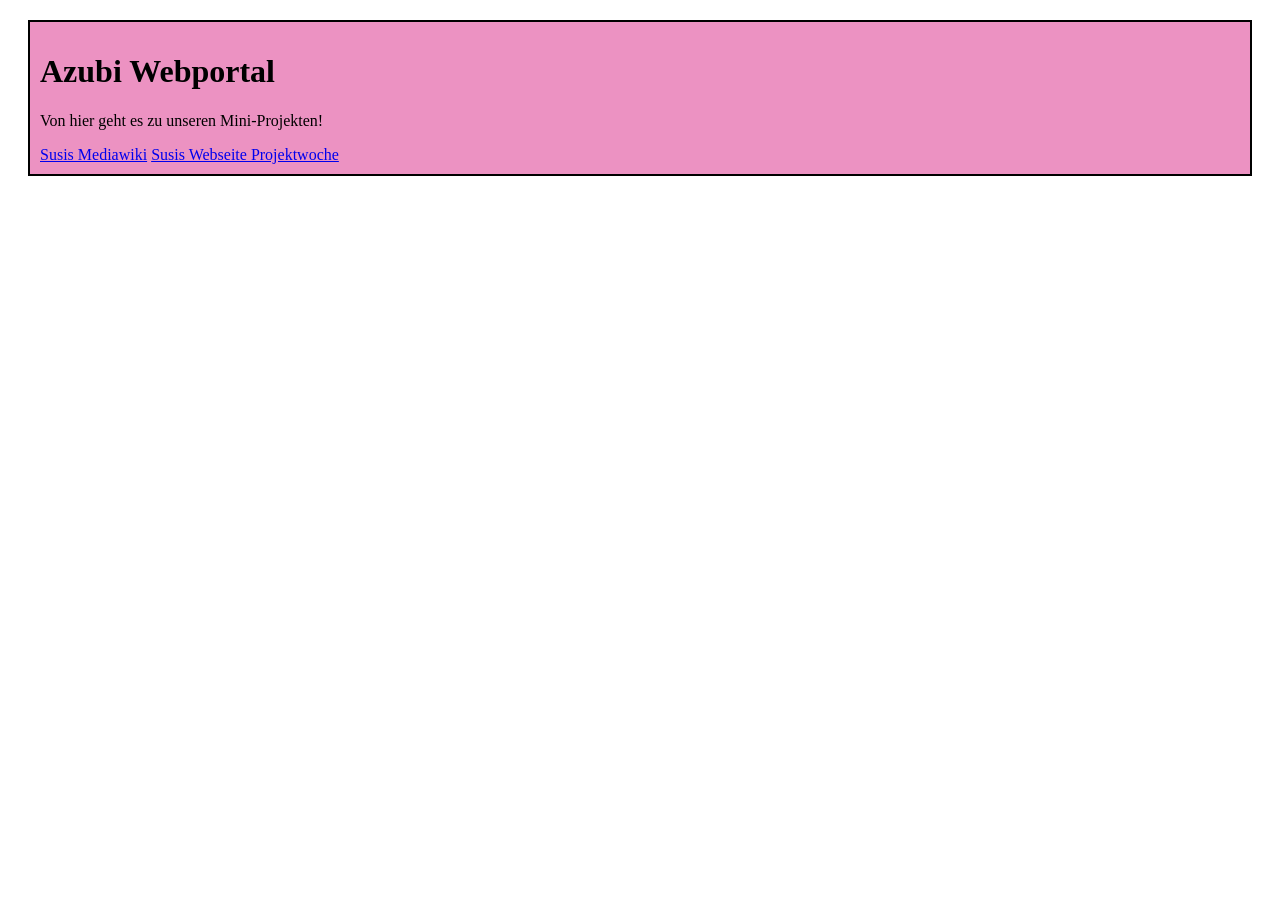
<file: index.html>
<!DOCTYPE html>
<html lang="en">
<head>
    <meta charset="UTF-8"> <!--  Umlautdarstellung richtig bei alten browsern-->
    <meta name="viewport" content="width=device-width, initial-scale=1.0"> <!--  Bildschirmeinstellung-->
    <title>landingpage</title>
    <style>
        .pink{
            background-color:rgb(236, 146, 194);
            margin: 20px;
            padding: 10px;
            border :2px solid black;
        }
    </style>
</head>
<body>
    <div class="pink">
    <h1>Azubi Webportal</h1>
    <p>Von hier geht es zu unseren Mini-Projekten!</p>
    <a href="./mediawiki">Susis Mediawiki</a>
    <a href="./BettinaAbele-main">Susis Webseite Projektwoche</a>
    </div>
</body>
</html>
</file>
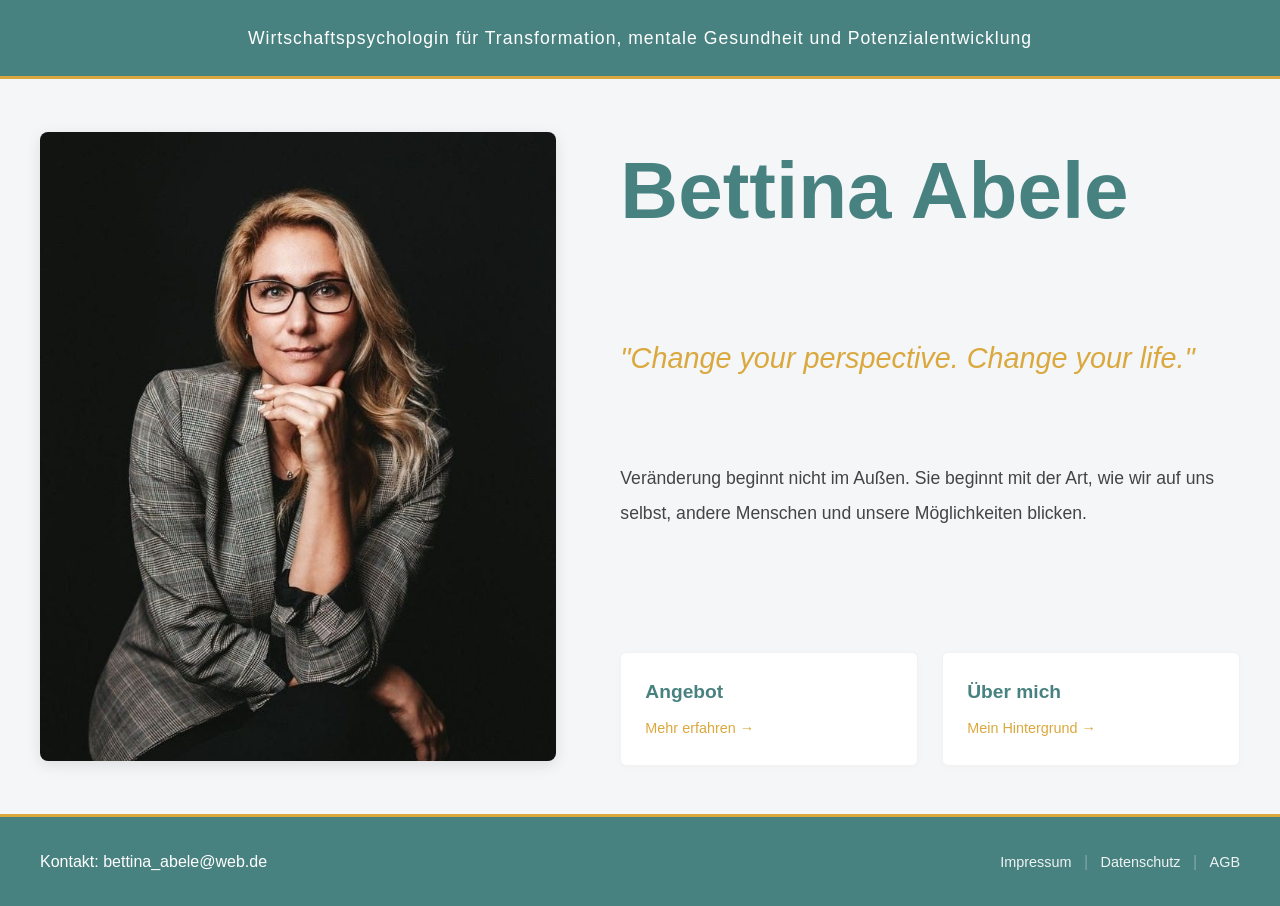
<file: BettinaAbele-main/index.html>
<!DOCTYPE html>
<html lang="de">
<head>
    <meta charset="UTF-8">
    <meta name="viewport" content="width=device-width, initial-scale=1.0">
    <title>Bettina Abele | Wirtschaftspsychologin</title>
    <link rel="stylesheet" href="style.css">
</head>
<body>

    <!-- Header (auf allen 3 Seiten identisch) -->
    <header class="main-header">
        <div class="header-container">
            <span class="header-desc">Wirtschaftspsychologin für Transformation, mentale Gesundheit und Potenzialentwicklung</span>
        </div>
    </header>

    <!-- Hauptbereich mit Flexbox (Bild links, Text rechts) -->
    <main class="hero-section">
        <div class="hero-container">
            
            <!-- Linke Spalte: Foto -->
            <div class="hero-image-box">
                <img src="img/Foto.jpeg" alt="Porträt Bettina Abele" class="hero-profile-img">
            </div>

            <!-- Rechte Spalte: Inhalt -->
            <div class="hero-content">
                <h1 class="hero-name">Bettina Abele</h1>
                <p class="hero-tagline">"Change your perspective. Change your life."</p>
                <p class="hero-text">
                    Veränderung beginnt nicht im Außen. Sie beginnt mit der Art, wie wir auf uns selbst, andere Menschen und unsere Möglichkeiten blicken.
                </p>

                <!-- Navigation zu den 2 Unterseiten -->
                <nav class="teaser-nav">
                    <a href="angebot.html" class="teaser-card">
                        <h3>Angebot</h3>
                        <span>Mehr erfahren &rarr;</span>
                    </a>
                    <a href="ueber-mich.html" class="teaser-card">
                        <h3>Über mich</h3>
                        <span>Mein Hintergrund &rarr;</span>
                    </a>
                </nav>
            </div>

        </div>
    </main>

    <!-- Footer (auf allen 3 Seiten identisch) -->
    <footer class="main-footer">
        <div class="footer-container">
            <p class="footer-contact">Kontakt: bettina_abele@web.de</p>
            <div class="footer-links">
                <a href="impressum.html">Impressum</a>
                <span class="separator">|</span>
                <a href="datenschutz.html">Datenschutz</a>
                <span class="separator">|</span>
                <a href="agb.html">AGB</a>
            </div>
        </div>
    </footer>

</body>
</html>
</file>
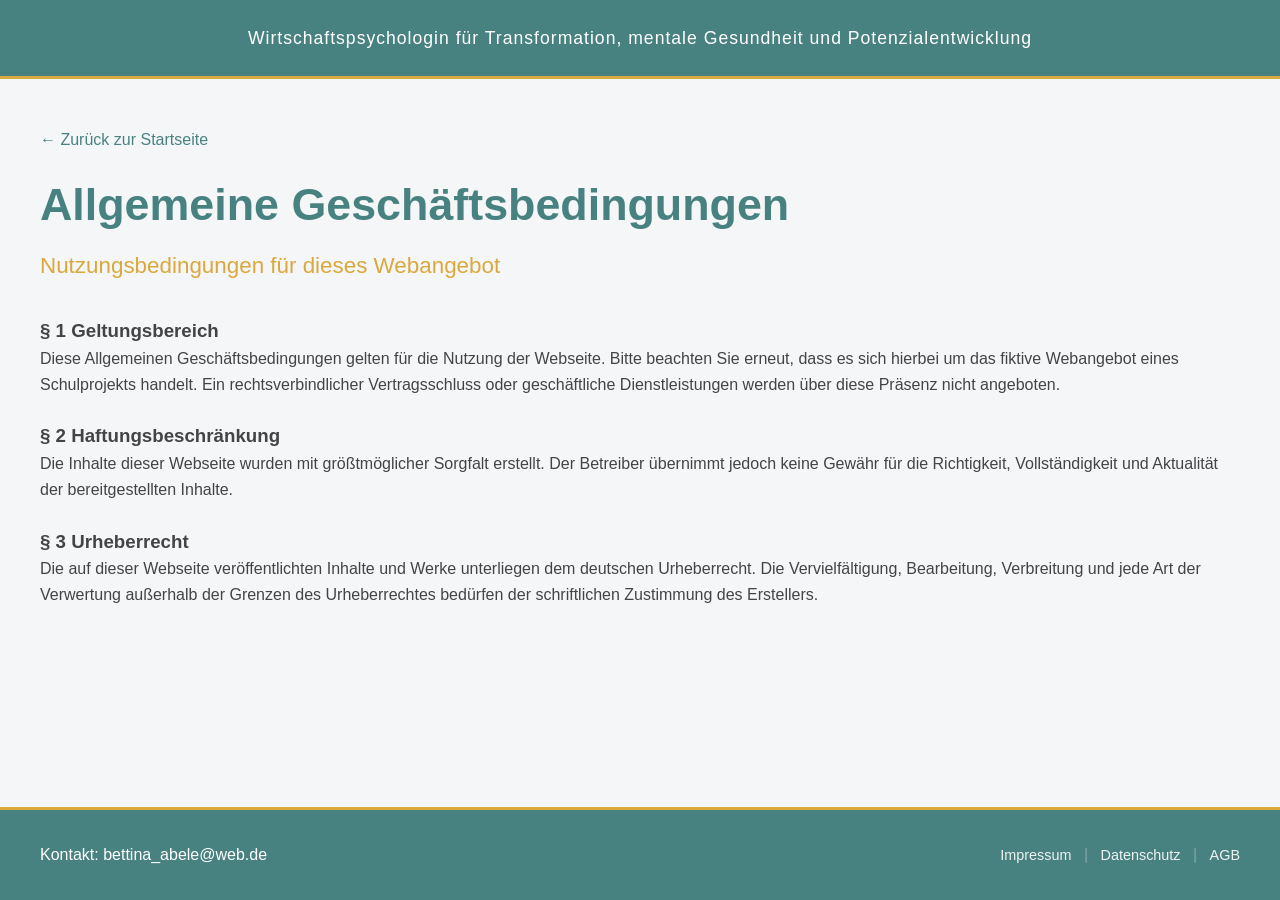
<file: BettinaAbele-main/agb.html>
<!DOCTYPE html>
<html lang="de">
<head>
    <meta charset="UTF-8">
    <meta name="viewport" content="width=device-width, initial-scale=1.0">
    <title>AGB | Bettina Abele</title>
    <link rel="stylesheet" href="style.css">
</head>
<body>

    <header class="main-header">
        <div class="header-container">
            <span class="header-desc">Wirtschaftspsychologin für Transformation, mentale Gesundheit und Potenzialentwicklung</span>
        </div>
    </header>

    <main class="sub-section">
        <div class="sub-container">
            <a href="index.html" class="back-btn">&larr; Zurück zur Startseite</a>
            
            <h1>Allgemeine Geschäftsbedingungen</h1>
            <p class="sub-intro">Nutzungsbedingungen für dieses Webangebot</p>
            
            <div class="content-text">
                <h3>§ 1 Geltungsbereich</h3>
                <p style="margin-bottom: 1.5rem;">Diese Allgemeinen Geschäftsbedingungen gelten für die Nutzung der Webseite. Bitte beachten Sie erneut, dass es sich hierbei um das fiktive Webangebot eines Schulprojekts handelt. Ein rechtsverbindlicher Vertragsschluss oder geschäftliche Dienstleistungen werden über diese Präsenz nicht angeboten.</p>

                <h3>§ 2 Haftungsbeschränkung</h3>
                <p style="margin-bottom: 1.5rem;">Die Inhalte dieser Webseite wurden mit größtmöglicher Sorgfalt erstellt. Der Betreiber übernimmt jedoch keine Gewähr für die Richtigkeit, Vollständigkeit und Aktualität der bereitgestellten Inhalte.</p>

                <h3>§ 3 Urheberrecht</h3>
                <p>Die auf dieser Webseite veröffentlichten Inhalte und Werke unterliegen dem deutschen Urheberrecht. Die Vervielfältigung, Bearbeitung, Verbreitung und jede Art der Verwertung außerhalb der Grenzen des Urheberrechtes bedürfen der schriftlichen Zustimmung des Erstellers.</p>
            </div>
        </div>
    </main>

    <footer class="main-footer">
        <div class="footer-container">
            <p class="footer-contact">Kontakt: bettina_abele@web.de</p>
            <div class="footer-links">
                <a href="impressum.html">Impressum</a>
                <span class="separator">|</span>
                <a href="datenschutz.html">Datenschutz</a>
                <span class="separator">|</span>
                <a href="agb.html">AGB</a>
            </div>
        </div>
    </footer>

</body>
</html>
</file>
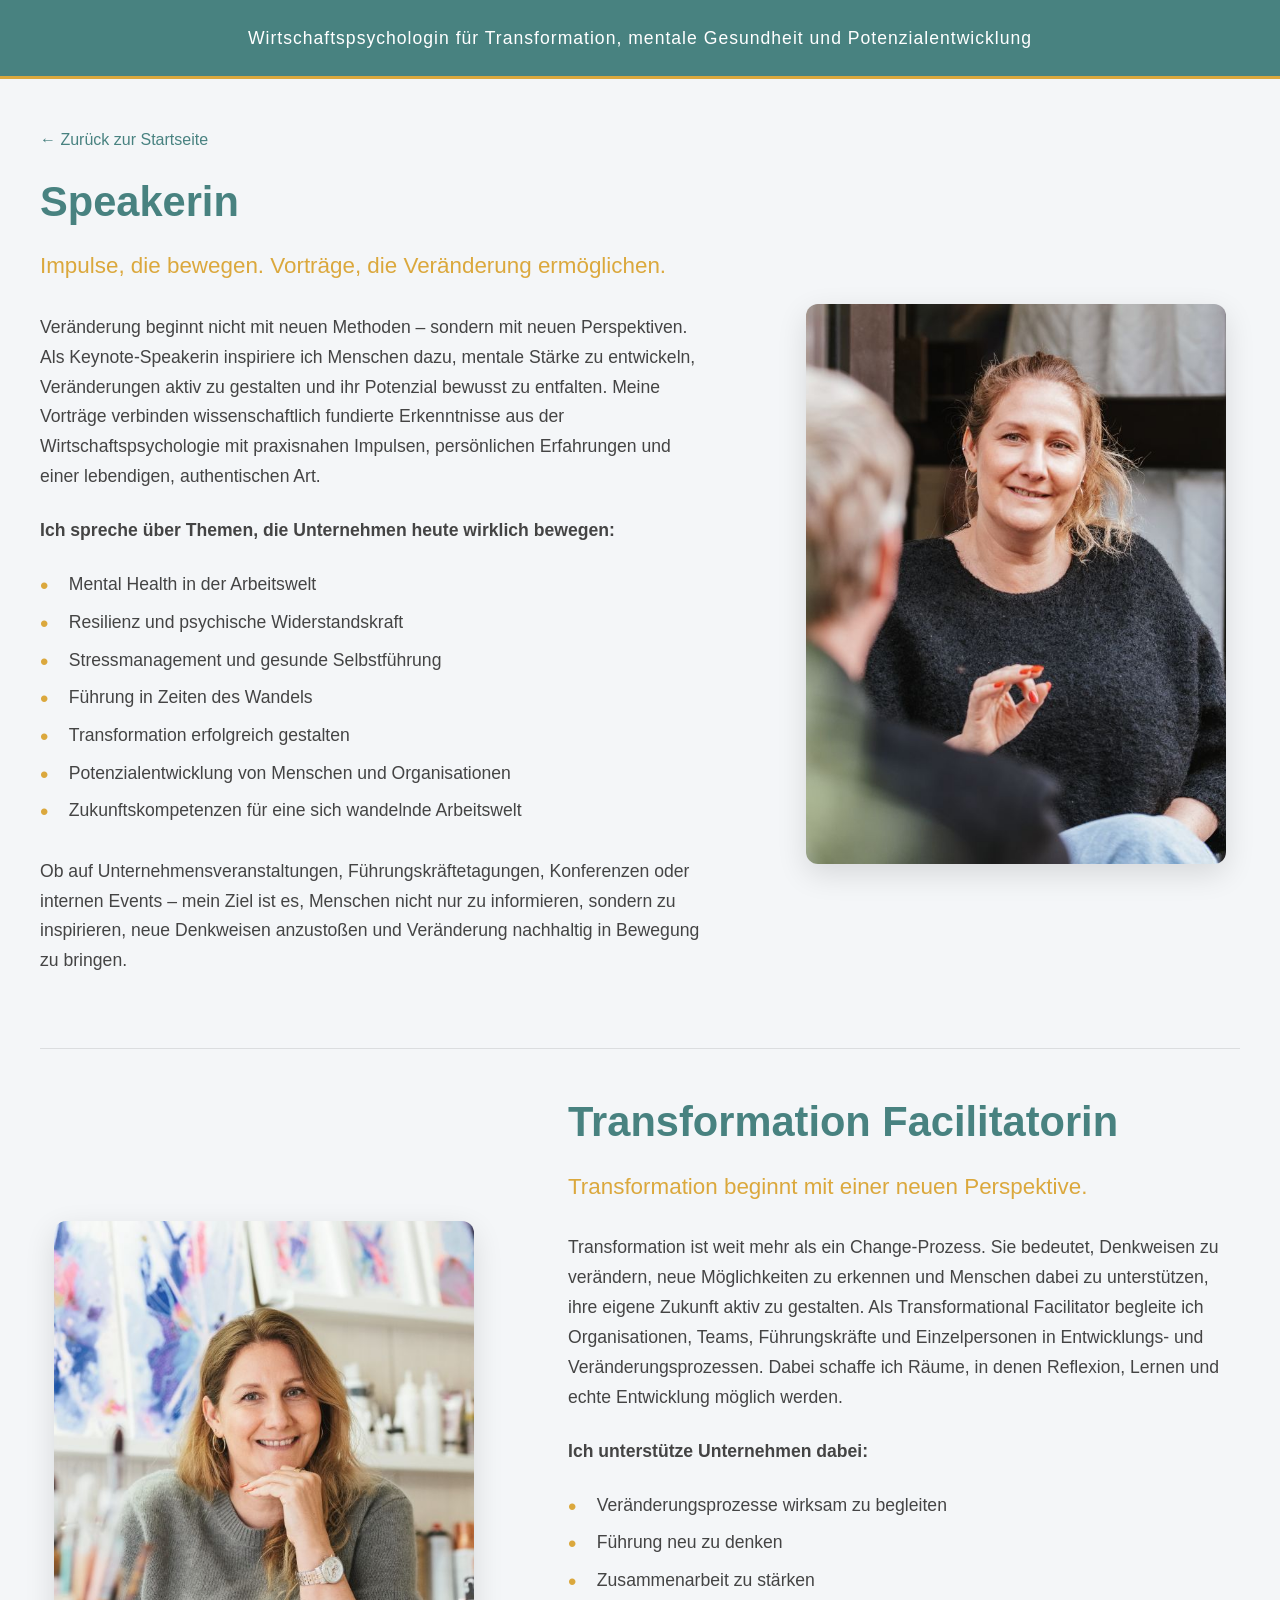
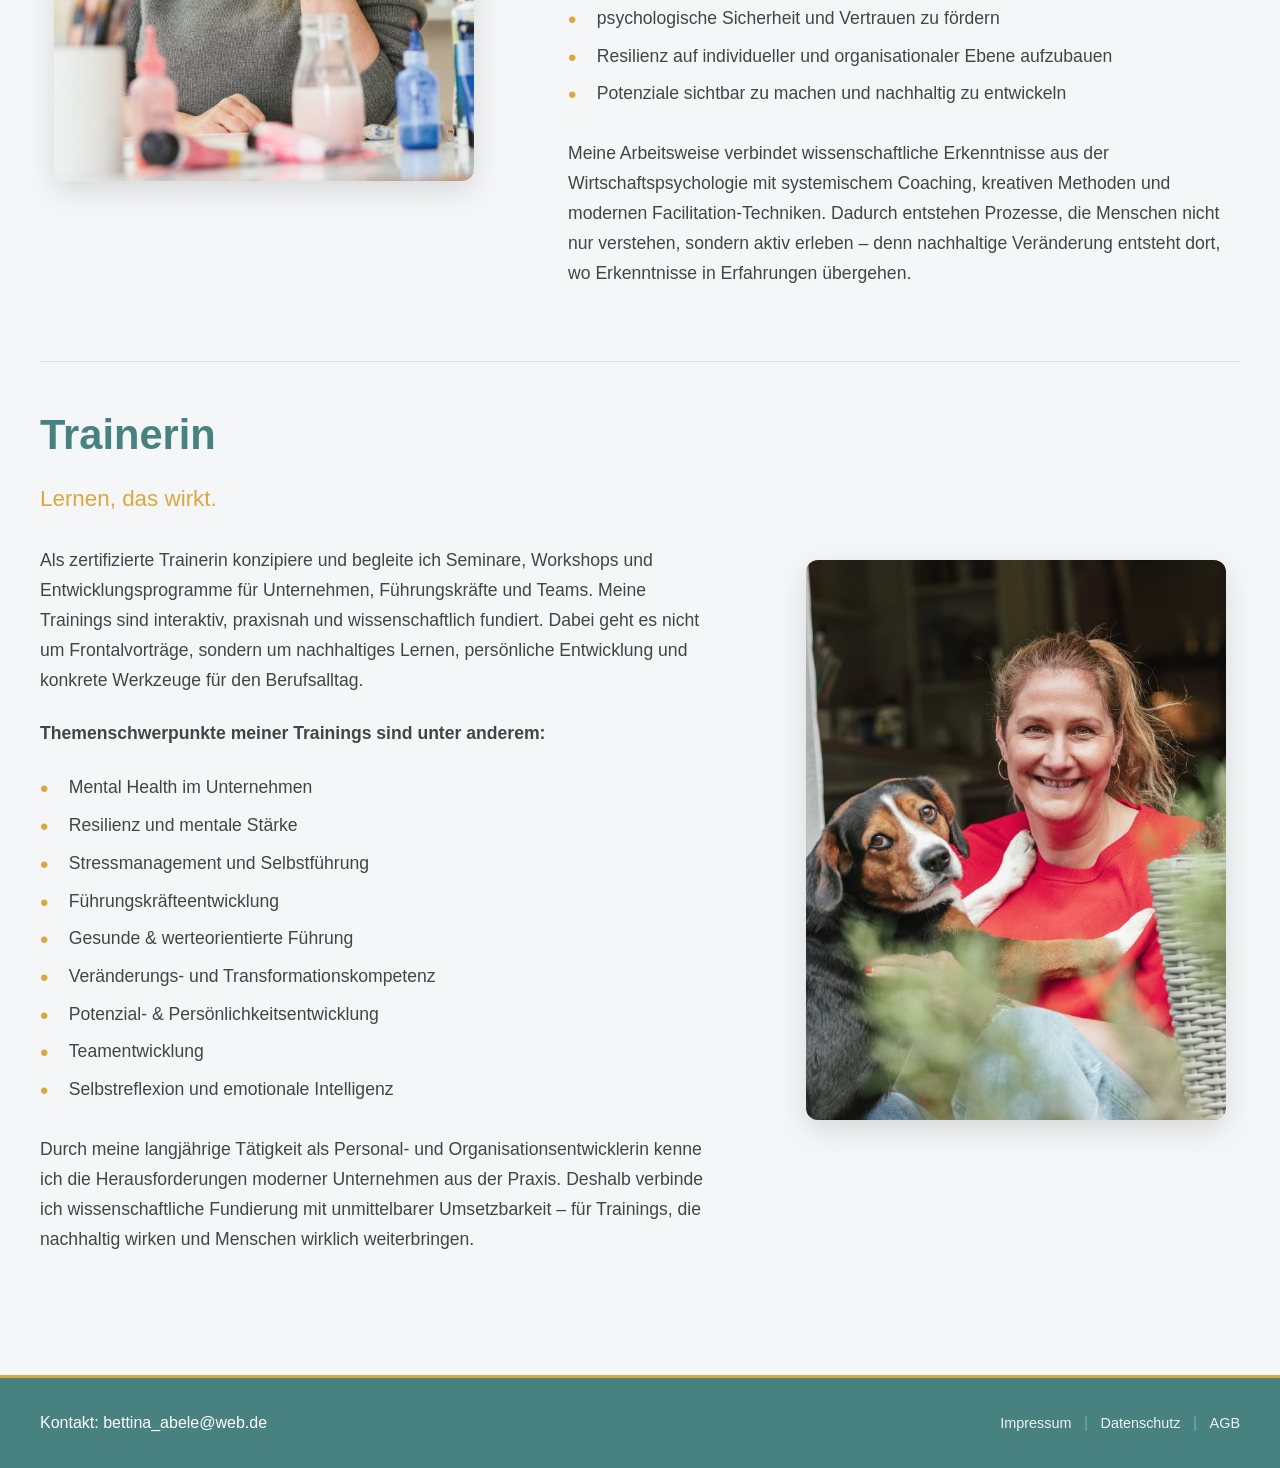
<file: BettinaAbele-main/angebot.html>
<!DOCTYPE html>
<html lang="de">
<head>
    <meta charset="UTF-8">
    <meta name="viewport" content="width=device-width, initial-scale=1.0">
    <title>Angebot | Bettina Abele</title>
    <link rel="stylesheet" href="style.css">
</head>
<body>

    <header class="main-header">
        <div class="header-container">
            <span class="header-desc">Wirtschaftspsychologin für Transformation, mentale Gesundheit und Potenzialentwicklung</span>
        </div>
    </header>

    <main class="sub-section">
        <div class="sub-container">
            <a href="index.html" class="back-btn">&larr; Zurück zur Startseite</a>           
                        
            <!-- Die drei Angebots-Zeilen -->
            <div class="offers-grid">

                <!-- 1. Zeile: Speakerin (Bild RECHTS) -->
                <div class="offer-row row-normal">
                    <div class="offer-text">
                        <h2>Speakerin</h2>
                        <h3>Impulse, die bewegen. Vorträge, die Veränderung ermöglichen.</h3>
                        <p>
                            Veränderung beginnt nicht mit neuen Methoden – sondern mit neuen Perspektiven.
                            Als Keynote-Speakerin inspiriere ich Menschen dazu, mentale Stärke zu entwickeln, Veränderungen aktiv zu gestalten und ihr Potenzial bewusst zu entfalten. Meine Vorträge verbinden wissenschaftlich fundierte Erkenntnisse aus der Wirtschaftspsychologie mit praxisnahen Impulsen, persönlichen Erfahrungen und einer lebendigen, authentischen Art.
                        </p>
                        <p><strong>Ich spreche über Themen, die Unternehmen heute wirklich bewegen:</strong></p>
                        <ul class="offer-list">
                            <li>Mental Health in der Arbeitswelt</li>
                            <li>Resilienz und psychische Widerstandskraft</li>
                            <li>Stressmanagement und gesunde Selbstführung</li>
                            <li>Führung in Zeiten des Wandels</li>
                            <li>Transformation erfolgreich gestalten</li>
                            <li>Potenzialentwicklung von Menschen und Organisationen</li>
                            <li>Zukunftskompetenzen für eine sich wandelnde Arbeitswelt</li>
                        </ul>
                        <p>
                            Ob auf Unternehmensveranstaltungen, Führungskräftetagungen, Konferenzen oder internen Events – mein Ziel ist es, Menschen nicht nur zu informieren, sondern zu inspirieren, neue Denkweisen anzustoßen und Veränderung nachhaltig in Bewegung zu bringen.
                        </p>
                    </div>
                    <div class="offer-image">
                        <img src="img/D_Foto.jpg" alt="Speakerin Bettina Abele">
                    </div>
                </div>

                <!-- 2. Zeile: Transformation Facilitatorin (Bild LINKS - Row Reverse) -->
                <div class="offer-row row-reverse">
                    <div class="offer-text">
                        <h2>Transformation Facilitatorin</h2>
                        <h3>Transformation beginnt mit einer neuen Perspektive.</h3>
                        <p>
                            Transformation ist weit mehr als ein Change-Prozess. Sie bedeutet, Denkweisen zu verändern, neue Möglichkeiten zu erkennen und Menschen dabei zu unterstützen, ihre eigene Zukunft aktiv zu gestalten.
                            Als Transformational Facilitator begleite ich Organisationen, Teams, Führungskräfte und Einzelpersonen in Entwicklungs- und Veränderungsprozessen. Dabei schaffe ich Räume, in denen Reflexion, Lernen und echte Entwicklung möglich werden.
                        </p>
                        <p><strong>Ich unterstütze Unternehmen dabei:</strong></p>
                        <ul class="offer-list">
                            <li>Veränderungsprozesse wirksam zu begleiten</li>
                            <li>Führung neu zu denken</li>
                            <li>Zusammenarbeit zu stärken</li>
                            <li>psychologische Sicherheit und Vertrauen zu fördern</li>
                            <li>Resilienz auf individueller und organisationaler Ebene aufzubauen</li>
                            <li>Potenziale sichtbar zu machen und nachhaltig zu entwickeln</li>
                        </ul>
                        <p>
                            Meine Arbeitsweise verbindet wissenschaftliche Erkenntnisse aus der Wirtschaftspsychologie mit systemischem Coaching, kreativen Methoden und modernen Facilitation-Techniken. Dadurch entstehen Prozesse, die Menschen nicht nur verstehen, sondern aktiv erleben – denn nachhaltige Veränderung entsteht dort, wo Erkenntnisse in Erfahrungen übergehen.
                        </p>
                    </div>
                    <div class="offer-image">
                        <img src="img/T_Foto.jpg" alt="Transformation Facilitatorin Bettina Abele">
                    </div>
                </div>

                <!-- 3. Zeile: Trainerin (Bild RECHTS) -->
                <div class="offer-row row-normal">
                    <div class="offer-text">
                        <h2>Trainerin</h2>
                        <h3>Lernen, das wirkt.</h3>
                        <p>
                            Als zertifizierte Trainerin konzipiere und begleite ich Seminare, Workshops und Entwicklungsprogramme für Unternehmen, Führungskräfte und Teams.
                            Meine Trainings sind interaktiv, praxisnah und wissenschaftlich fundiert. Dabei geht es nicht um Frontalvorträge, sondern um nachhaltiges Lernen, persönliche Entwicklung und konkrete Werkzeuge für den Berufsalltag.
                        </p>
                        <p><strong>Themenschwerpunkte meiner Trainings sind unter anderem:</strong></p>
                        <ul class="offer-list">
                            <li>Mental Health im Unternehmen</li>
                            <li>Resilienz und mentale Stärke</li>
                            <li>Stressmanagement und Selbstführung</li>
                            <li>Führungskräfteentwicklung</li>
                            <li>Gesunde & werteorientierte Führung</li>
                            <li>Veränderungs- und Transformationskompetenz</li>
                            <li>Potenzial- & Persönlichkeitsentwicklung</li>
                            <li>Teamentwicklung</li>
                            <li>Selbstreflexion und emotionale Intelligenz</li>
                        </ul>
                        <p>
                            Durch meine langjährige Tätigkeit als Personal- und Organisationsentwicklerin kenne ich die Herausforderungen moderner Unternehmen aus der Praxis. Deshalb verbinde ich wissenschaftliche Fundierung mit unmittelbarer Umsetzbarkeit – für Trainings, die nachhaltig wirken und Menschen wirklich weiterbringen.
                        </p>
                    </div>
                    <div class="offer-image">
                        <img src="img/H_Foto.jpg" alt="Trainerin Bettina Abele">
                    </div>
                </div>

            </div>
        </div>
    </main>

    <footer class="main-footer">
        <div class="footer-container">
            <p class="footer-contact">Kontakt: bettina_abele@web.de</p>
            <div class="footer-links">
                <a href="impressum.html">Impressum</a>
                <span class="separator">|</span>
                <a href="datenschutz.html">Datenschutz</a>
                <span class="separator">|</span>
                <a href="agb.html">AGB</a>
            </div>
        </div>
    </footer>

</body>
</html>
</file>
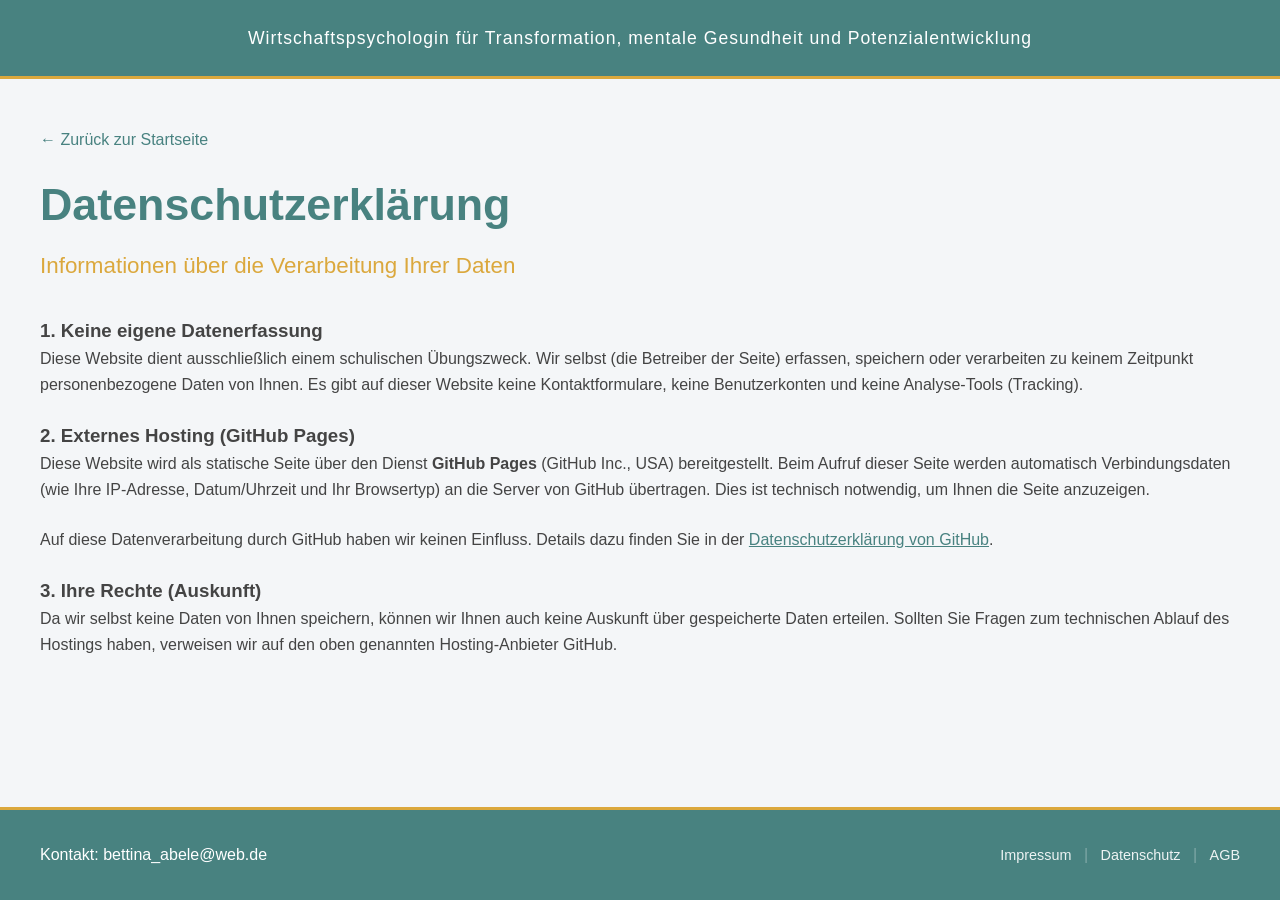
<file: BettinaAbele-main/datenschutz.html>
<!DOCTYPE html>
<html lang="de">
<head>
    <meta charset="UTF-8">
    <meta name="viewport" content="width=device-width, initial-scale=1.0">
    <title>Datenschutzerklärung | Bettina Abele</title>
    <link rel="stylesheet" href="style.css">
</head>
<body>

    <header class="main-header">
        <div class="header-container">
            <span class="header-desc">Wirtschaftspsychologin für Transformation, mentale Gesundheit und Potenzialentwicklung</span>
        </div>
    </header>

    <main class="sub-section">
        <div class="sub-container">
            <a href="index.html" class="back-btn">&larr; Zurück zur Startseite</a>
            
            <h1>Datenschutzerklärung</h1>
            <p class="sub-intro">Informationen über die Verarbeitung Ihrer Daten</p>
            
            <div class="content-text">
    <h3>1. Keine eigene Datenerfassung</h3>
    <p style="margin-bottom: 1.5rem;">
        Diese Website dient ausschließlich einem schulischen Übungszweck. Wir selbst (die Betreiber der Seite) erfassen, speichern oder verarbeiten zu keinem Zeitpunkt personenbezogene Daten von Ihnen. Es gibt auf dieser Website keine Kontaktformulare, keine Benutzerkonten und keine Analyse-Tools (Tracking).
    </p>

    <h3>2. Externes Hosting (GitHub Pages)</h3>
    <p style="margin-bottom: 1.5rem;">
        Diese Website wird als statische Seite über den Dienst <strong>GitHub Pages</strong> (GitHub Inc., USA) bereitgestellt. Beim Aufruf dieser Seite werden automatisch Verbindungsdaten (wie Ihre IP-Adresse, Datum/Uhrzeit und Ihr Browsertyp) an die Server von GitHub übertragen. Dies ist technisch notwendig, um Ihnen die Seite anzuzeigen. 
    </p>
    <p style="margin-bottom: 1.5rem;">
        Auf diese Datenverarbeitung durch GitHub haben wir keinen Einfluss. Details dazu finden Sie in der <a href="https://docs.github.com/en/site-policy/privacy-policies/github-privacy-statement" target="_blank" style="color: var(--color-deep-sea); text-decoration: underline;">Datenschutzerklärung von GitHub</a>.
    </p>

    <h3>3. Ihre Rechte (Auskunft)</h3>
    <p>
        Da wir selbst keine Daten von Ihnen speichern, können wir Ihnen auch keine Auskunft über gespeicherte Daten erteilen. Sollten Sie Fragen zum technischen Ablauf des Hostings haben, verweisen wir auf den oben genannten Hosting-Anbieter GitHub.
    </p>
</div>
        </div>
    </main>

    <footer class="main-footer">
        <div class="footer-container">
            <p class="footer-contact">Kontakt: bettina_abele@web.de</p>
            <div class="footer-links">
                <a href="impressum.html">Impressum</a>
                <span class="separator">|</span>
                <a href="datenschutz.html">Datenschutz</a>
                <span class="separator">|</span>
                <a href="agb.html">AGB</a>
            </div>
        </div>
    </footer>

</body>
</html>
</file>
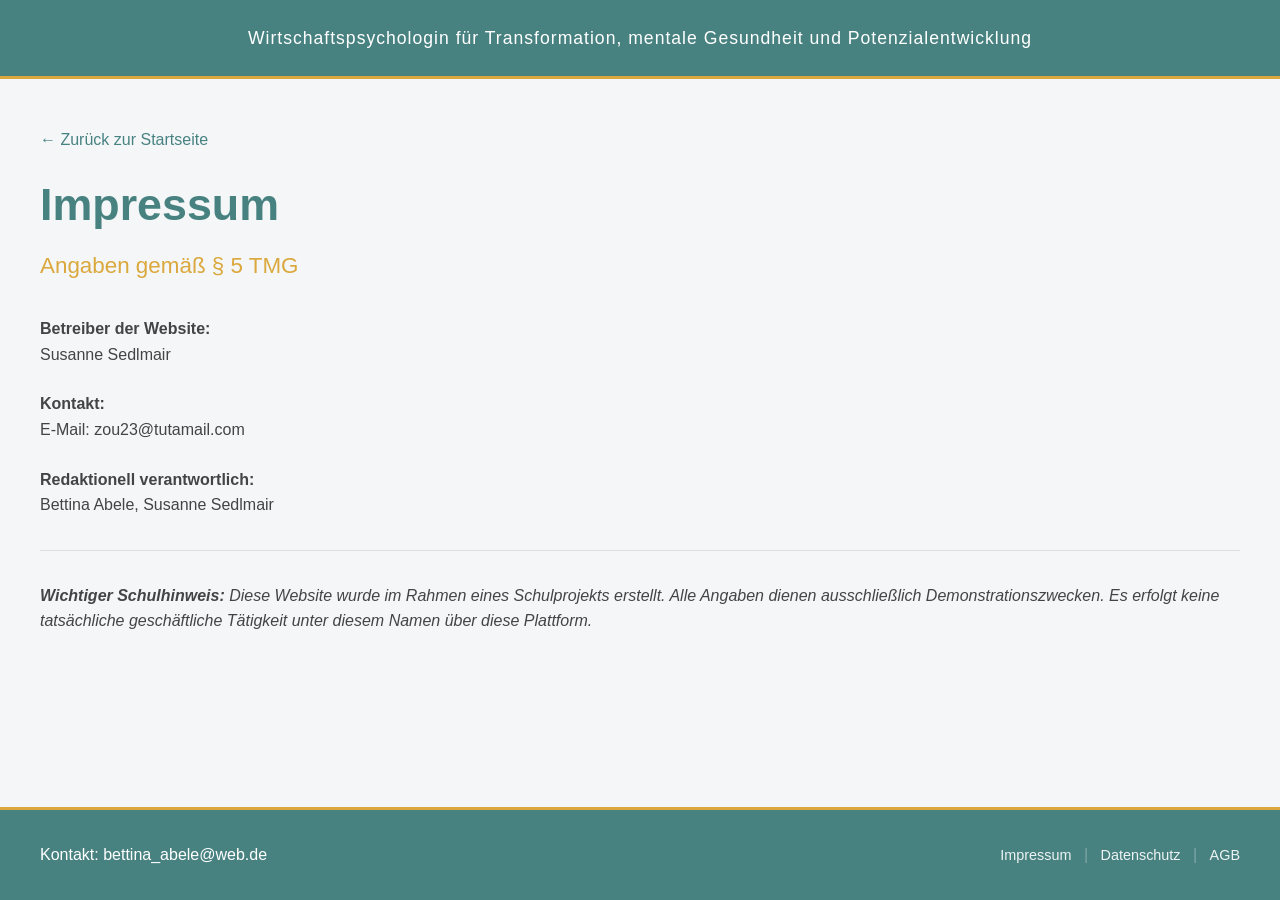
<file: BettinaAbele-main/impressum.html>
<!DOCTYPE html>
<html lang="de">
<head>
    <meta charset="UTF-8">
    <meta name="viewport" content="width=device-width, initial-scale=1.0">
    <title>Impressum | Bettina Abele</title>
    <link rel="stylesheet" href="style.css">
</head>
<body>

    <header class="main-header">
        <div class="header-container">
            <span class="header-desc">Wirtschaftspsychologin für Transformation, mentale Gesundheit und Potenzialentwicklung</span>
        </div>
    </header>

    <main class="sub-section">
        <div class="sub-container">
            <a href="index.html" class="back-btn">&larr; Zurück zur Startseite</a>
            
            <h1>Impressum</h1>
            <p class="sub-intro">Angaben gemäß § 5 TMG</p>
            
            <div class="content-text">
                <p><strong>Betreiber der Website:</strong><br>
                Susanne Sedlmair<br>                
                </p>

                <p style="margin-top: 1.5rem;"><strong>Kontakt:</strong><br>
                E-Mail: zou23@tutamail.com<br>
                </p>

                <p style="margin-top: 1.5rem;"><strong>Redaktionell verantwortlich:</strong><br>
                Bettina Abele, Susanne Sedlmair</p>

                <hr style="margin: 2rem 0; border: 0; border-top: 1px solid rgba(0,0,0,0.1);">

                <p><em><strong>Wichtiger Schulhinweis:</strong> Diese Website wurde im Rahmen eines Schulprojekts erstellt. Alle Angaben dienen ausschließlich Demonstrationszwecken. Es erfolgt keine tatsächliche geschäftliche Tätigkeit unter diesem Namen über diese Plattform.</em></p>
            </div>
        </div>
    </main>

    <footer class="main-footer">
        <div class="footer-container">
            <p class="footer-contact">Kontakt: bettina_abele@web.de</p>
            <div class="footer-links">
                <a href="impressum.html">Impressum</a>
                <span class="separator">|</span>
                <a href="datenschutz.html">Datenschutz</a>
                <span class="separator">|</span>
                <a href="agb.html">AGB</a>
            </div>
        </div>
    </footer>

</body>
</html>
</file>
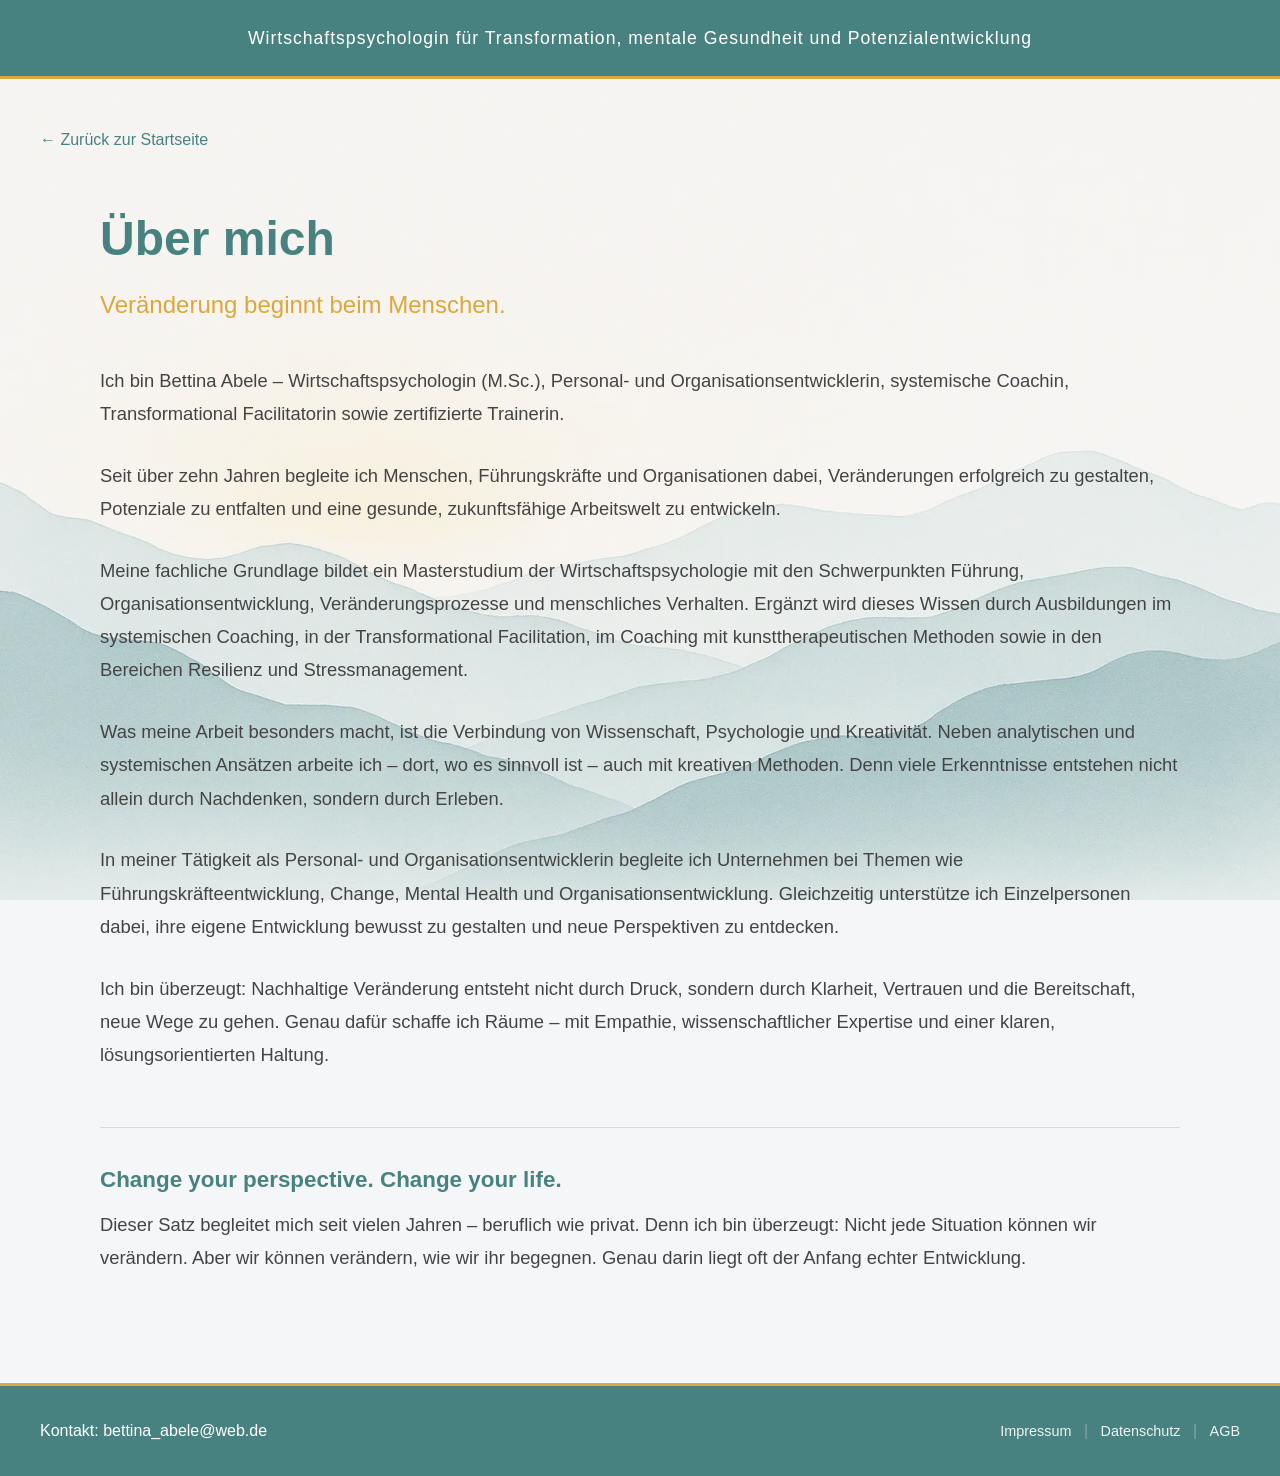
<file: BettinaAbele-main/ueber-mich.html>
<!DOCTYPE html>
<html lang="de">
<head>
    <meta charset="UTF-8">
    <meta name="viewport" content="width=device-width, initial-scale=1.0">
    <title>Über mich | Bettina Abele</title>
    <link rel="stylesheet" href="style.css">
</head>
<body>

    <header class="main-header">
        <div class="header-container">
            <span class="header-desc">Wirtschaftspsychologin für Transformation, mentale Gesundheit und Potenzialentwicklung</span>
        </div>
    </header>

   <main class="sub-section about-page-bg">
    <div class="sub-container">
        <a href="index.html" class="back-btn">&larr; Zurück zur Startseite</a>
        
        <div class="about-plain-content">
            <h1>Über mich</h1>
            <h2>Veränderung beginnt beim Menschen.</h2>
            
            <p>
                Ich bin Bettina Abele – Wirtschaftspsychologin (M.Sc.), Personal- und Organisationsentwicklerin, systemische Coachin, Transformational Facilitatorin sowie zertifizierte Trainerin.
            </p>
            <p>
                Seit über zehn Jahren begleite ich Menschen, Führungskräfte und Organisationen dabei, Veränderungen erfolgreich zu gestalten, Potenziale zu entfalten und eine gesunde, zukunftsfähige Arbeitswelt zu entwickeln.
            </p>
            <p>
                Meine fachliche Grundlage bildet ein Masterstudium der Wirtschaftspsychologie mit den Schwerpunkten Führung, Organisationsentwicklung, Veränderungsprozesse und menschliches Verhalten. Ergänzt wird dieses Wissen durch Ausbildungen im systemischen Coaching, in der Transformational Facilitation, im Coaching mit kunsttherapeutischen Methoden sowie in den Bereichen Resilienz und Stressmanagement.
            </p>
            <p>
                Was meine Arbeit besonders macht, ist die Verbindung von Wissenschaft, Psychologie und Kreativität. Neben analytischen und systemischen Ansätzen arbeite ich – dort, wo es sinnvoll ist – auch mit kreativen Methoden. Denn viele Erkenntnisse entstehen nicht allein durch Nachdenken, sondern durch Erleben.
            </p>
            <p>
                In meiner Tätigkeit als Personal- und Organisationsentwicklerin begleite ich Unternehmen bei Themen wie Führungskräfteentwicklung, Change, Mental Health und Organisationsentwicklung. Gleichzeitig unterstütze ich Einzelpersonen dabei, ihre eigene Entwicklung bewusst zu gestalten und neue Perspektiven zu entdecken.
            </p>
            <p>
                Ich bin überzeugt: Nachhaltige Veränderung entsteht nicht durch Druck, sondern durch Klarheit, Vertrauen und die Bereitschaft, neue Wege zu gehen. Genau dafür schaffe ich Räume – mit Empathie, wissenschaftlicher Expertise und einer klaren, lösungsorientierten Haltung.
            </p>
            
            <div class="about-plain-quote">
                <p class="quote-en">Change your perspective. Change your life.</p>
                <p class="quote-de">
                    Dieser Satz begleitet mich seit vielen Jahren – beruflich wie privat. Denn ich bin überzeugt: Nicht jede Situation können wir verändern. Aber wir können verändern, wie wir ihr begegnen. Genau darin liegt oft der Anfang echter Entwicklung.
                </p>
            </div>
        </div>
    </div>
</main>

    <footer class="main-footer">
        <div class="footer-container">
            <p class="footer-contact">Kontakt: bettina_abele@web.de</p>
            <div class="footer-links">
                <a href="impressum.html">Impressum</a>
                <span class="separator">|</span>
                <a href="datenschutz.html">Datenschutz</a>
                <span class="separator">|</span>
                <a href="agb.html">AGB</a>
            </div>
        </div>
    </footer>

</body>
</html>
</file>
<file: BettinaAbele-main/style.css>
/* ==========================================================================
   1. VARIABLES, RESET & SYSTEM FONTS
   ========================================================================== */
:root {
    /* Farbpalette */
    --color-dark-slate: #444444;
    --color-bg-light: #f4f6f8;
    --color-ice-turquoise: #a2c4c9;
    --color-deep-sea: #488280;
    --color-gold: #dba83d;
    
    /* Semantische Zuweisung */
    --text-main: var(--color-dark-slate);
    --bg-main: var(--color-bg-light);
    --font-family: 'Segoe UI', Tahoma, Geneva, Verdana, sans-serif;
}

* {
    margin: 0;
    padding: 0;
    box-sizing: border-box;
}

body {
    font-family: var(--font-family);
    background-color: var(--bg-main);
    color: var(--text-main);
    line-height: 1.6;
    display: flex;
    flex-direction: column;
    min-height: 100vh; /* Footer bleibt immer unten */
}

/* ==========================================================================
   2. HEADER & FOOTER
   ========================================================================== */
.main-header {
    background-color: var(--color-deep-sea);
    color: #ffffff;
    padding: 1.5rem 1rem;
    text-align: center;
    border-bottom: 3px solid var(--color-gold);
}

.header-container {
    max-width: 1600px;
    margin: 0 auto;
    padding: 0 1.5rem;
}

.header-desc {
    font-weight: 500;
    letter-spacing: 1px;
    font-size: 1.1rem;
}

.main-footer {
    background-color: var(--color-deep-sea);
    color: #ffffff;
    padding: 2rem 1rem;
    margin-top: auto; /* Zwingt den Footer nach unten */
    border-top: 3px solid var(--color-gold);
}

.footer-container {
    max-width: 1600px;
    margin: 0 auto;
    padding: 0 1.5rem;
    display: flex;
    justify-content: space-between; /* Links und rechts verteilt */
    align-items: center;
    flex-wrap: wrap; /* Verhindert Überlappen auf Handys */
    gap: 1rem;
}

.footer-links a {
    color: rgba(255, 255, 255, 0.9);
    text-decoration: none;
    font-size: 0.9rem;
    transition: color 0.3s;
}

.footer-links a:hover {
    color: var(--color-ice-turquoise);
}

.separator {
    color: rgba(255, 255, 255, 0.3);
    margin: 0 0.5rem;
}

/* ==========================================================================
   3. STARTSEITE (HERO SECTION)
   ========================================================================== */
.hero-section {
    padding: 3rem 1rem;
    display: flex;
    justify-content: center;
    align-items: center;
    flex-grow: 1; /* Füllt den Raum zwischen Header und Footer */
}

.hero-container {
    max-width: 1600px;
    width: 100%;
    margin: 0 auto;
    padding: 0 1.5rem;
    display: flex;
    align-items: center;
    gap: 4rem; /* Großzügiger Abstand zwischen Bild und Text */
}

/* Linke Spalte: Bild-Box */
.hero-image-box {
    flex: 1;
    display: flex;
    justify-content: center;
}

.hero-profile-img {
    max-width: 100%;
    height: auto;
    border-radius: 8px; /* Leicht abgerundete Ecken */
    box-shadow: 0 4px 15px rgba(0,0,0,0.1); /* Eleganter Schatten */
}

/* Rechte Spalte: Inhalt */
.hero-content {
    flex: 1.2; /* Text bekommt minimal mehr Platz als das Bild */
    display: flex;
    flex-direction: column;
    gap: 5rem;
}

.hero-name {
    font-size: 5rem;
    color: var(--color-deep-sea);
    
}

.hero-tagline {
    font-style: italic;
    font-size: 1.8rem;
    color: var(--color-gold);
   
    font-weight: 500;
}

.hero-text {
    font-size: 1.1rem;
    margin-bottom: 2.5rem;
    line-height: 2;
    
}

/* Teaser-Kacheln */
.teaser-nav {
    display: flex;
    gap: 1.5rem;
}

.teaser-card {
    flex: 1;
    background-color: #ffffff;
    padding: 1.5rem;
    border-radius: 6px;
    text-decoration: none;
    color: var(--text-main);
    border: 1px solid rgba(0,0,0,0.05);
    box-shadow: 0 2px 8px rgba(0,0,0,0.02);
    transition: transform 0.2s, border-color 0.2s;
}

.teaser-card:hover {
    transform: translateY(-3px); /* Schwebe-Effekt */
    border-color: var(--color-ice-turquoise);
}

.teaser-card h3 {
    color: var(--color-deep-sea);
    margin-bottom: 0.5rem;
    font-size: 1.2rem;
}

.teaser-card span {
    font-size: 0.9rem;
    color: var(--color-gold);
}
/* ==========================================================================
   4. UNTERSEITEN (SUB SECTIONS)
   ========================================================================== */
.sub-section {
    padding: 3rem 1rem;
    flex-grow: 1;
}

.sub-container {
    max-width: 1600px; /* Erweitert auf 1600px für maximale Bildwirkung */
    margin: 0 auto;
    padding: 0 1.5rem;
}

/* Zurück Button */
.back-btn {
    display: inline-block;
    color: var(--color-deep-sea);
    text-decoration: none;
    font-weight: 500;
    margin-bottom: 1rem;
    transition: color 0.2s;
}

.back-btn:hover {
    color: var(--color-gold);
}

.sub-section h1 {
    color: var(--color-deep-sea);
    font-size: 2.8rem;
    margin-bottom: 0.5rem;
    overflow-wrap: break-word;
    word-wrap: break-word;
    hyphens: auto;
    -webkit-hyphens: auto;
}

.sub-intro {
    font-size: 1.4rem;
    color: var(--color-gold);
    font-weight: 500;
    margin-bottom: 2rem;
}


/* ==========================================================================
   5. RESPONSIVE DESIGN (AUTOMATISCHER UMSRUNG)
   ========================================================================== */
@media (max-width: 900px) {
    /* Aus 2 Spalten (nebeneinander) wird 1 Spalte (untereinander) */
    .hero-container {
        flex-direction: column;
        gap: 2rem;
        text-align: center;
    }
    
    .hero-profile-img {
        max-width: 280px; /* Bild auf Handys kompakter halten */
    }
    
    .teaser-nav {
        flex-direction: column; /* Kacheln stapeln sich auf dem Smartphone */
    }
}

@media (max-width: 600px) {
    .footer-container {
        flex-direction: column; /* Footer-Inhalte stapeln */
        text-align: center;
    }
    .sub-section h1 {
        font-size: 1.8rem;
        line-height: 1.2;
    }
}
/* ==========================================================================
   6. ANGEBOTS-GRID (RIESIGE BILDER IM HOCHFORMAT - MAXIMALER FOKUS)
   ========================================================================== */
.offers-grid {
    display: flex;
    flex-direction: column;
    gap: 2rem; /* Abstand zwischen den drei Abschnitten */
    margin-top: 0; /* Auf 0 gesetzt, da die Überschrift auf dieser Seite fehlt */
}

/* Entfernt das obere Padding NUR bei der ersten Zeile (Speakerin) */
.offer-row:first-child {
    padding-top: 0;
}

.offer-row {
    display: flex;
    align-items: center; 
    gap: 5rem; /* Großzügiger Freiraum zwischen Bild und Text */
    padding: 0.5rem 0 3rem 0; 
}

/* Edle Trennlinie */
.offer-row:not(:last-child) {
    border-bottom: 1px solid rgba(0, 0, 0, 0.1);
}

/* Ausrichtung */
.row-normal {
    flex-direction: row;
}

.row-reverse {
    flex-direction: row-reverse;
}

/* Platzverteilung: Ausgeglichenes Verhältnis */
.offer-text {
    flex: 1.2; /* Der Text bekommt wieder minimal mehr Platz */
}

.offer-image {
    flex: 0.8; /* Das Bild ist kompakt und hochkant */
    display: flex;
    justify-content: center;
}

.offer-image img {
    width: 100%;
    max-width: 420px; /* Perfekte Breite für ein Hochkant-Portrait */
    
    /* Der Hochformat-Zaubertrick: */
    aspect-ratio: 3 / 4; /* Erzwingt ein klassisches 3:4 Hochformat */
    object-fit: cover;   /* Schneidet das Bild perfekt zu, ohne Verzerrung */
    object-position: center 20%; /* Fokussiert das Gesicht bei Porträts etwas weiter oben */
    
    border-radius: 12px; 
    box-shadow: 0 10px 30px rgba(0,0,0,0.12); 
}

/* Textelemente */
.offer-text h2 {
    color: var(--color-deep-sea);
    font-size: 2.6rem; 
    margin-bottom: 0.8rem;
    display: inline-block;
}

.offer-text h3 {
    color: var(--color-gold);
    font-size: 1.4rem;
    margin-bottom: 1.8rem;
    font-weight: 500;
}

.offer-text p {
    margin-bottom: 1.5rem;
    font-size: 1.1rem;
    line-height: 1.7;
}

/* Listen-Styling */
.offer-list {
    list-style-type: none;
    margin: 1.5rem 0 2rem 0;
    padding-left: 0;
}

.offer-list li {
    position: relative;
    padding-left: 1.8rem;
    margin-bottom: 0.6rem;
    font-size: 1.1rem;
}

.offer-list li::before {
    content: "•";
    color: var(--color-gold);
    font-size: 1.5rem;
    position: absolute;
    left: 0;
    top: -3px;
}
/* ==========================================================================
   7. RESPONSIVE DESIGN FÜR ANGEBOTE
   ========================================================================== */
@media (max-width: 1100px) {
    .offer-row {
        gap: 3rem;
        padding: 2.5rem 1rem;
    }

    .row-normal, .row-reverse {
        flex-direction: column-reverse; 
    }
    
    .offer-image {
        width: 100%;
        margin-bottom: 1rem;
    }
    
    .offer-image img {
        max-width: 280px; 
        aspect-ratio: 3 / 4; 
    }
    
    .offer-text {
        text-align: left;
        width: 100%;
        box-sizing: border-box;
    }
    
    /* Perfekte, flüssige Überschriften auf dem Handy */
    .offer-text h2 {
        font-size: 1.6rem; /* Minimal verkleinert, damit "Transformation" garantiert passt */
        line-height: 1.25;
        margin-bottom: 0.5rem;
        display: block;
        
        /* Das Geheimnis: Verhindert das brutale Abschneiden einzelner Buchstaben */
        word-break: normal;
        overflow-wrap: normal; 
        hyphens: none; 
    }

    .offer-text h3 {
        font-size: 1.15rem;
        margin-bottom: 1.2rem;
    }

    .offer-text p {
        font-size: 1rem;
        line-height: 1.6;
    }

    /* Listenpunkte */
    .offer-list {
        text-align: left;
        padding-left: 0;
        margin-left: 0;
    }
}
/* ==========================================================================
   8. ÜBER MICH SEITE (PUR & MIT SEITENHINTERGRUND)
   ========================================================================== */
.about-page-bg {
    /* Wichtig: Das große "H" bei Hintergrundbild! */
    background-image: linear-gradient(rgba(244, 246, 248, 0.45), rgba(244, 246, 248, 0.45)), 
                      url('img/Hintergrundbild.webp'); 
    background-size: cover;
    background-position: center;
    background-repeat: no-repeat;
    background-attachment: fixed; /* Parallax-Effekt: Bild bleibt beim Scrollen fixiert */
    min-height: 100vh; /* Füllt das gesamte Browserfenster */
    padding: 3rem 1rem !important;
}

/* Einfacher, transparenter Textbereich ohne störende Boxen */
.about-plain-content {
    max-width: 90%;
    margin: 0 auto;
    padding: 2rem 0;
}

/* Überschriften */
.about-plain-content h1 {
    color: var(--color-deep-sea);
    font-size: 3rem;
    margin-bottom: 0.5rem;
}

.about-plain-content h2 {
    font-size: 1.5rem;
    color: var(--color-gold);
    font-weight: 500;
    margin-bottom: 2.5rem;
}

/* Fließtext - plain in deinem dunklen Slate-Ton */
.about-plain-content p {
    color: var(--color-dark-slate);
    font-size: 1.15rem;
    line-height: 1.8;
    margin-bottom: 1.8rem;
}

/* Zitat-Bereich unten */
.about-plain-quote {
    margin-top: 3.5rem;
    padding-top: 2rem;
    border-top: 1px solid rgba(72, 130, 128, 0.2);
}

.about-plain-quote .quote-en {
    font-size: 1.4rem;
    font-weight: 600;
    color: var(--color-deep-sea);
    margin-bottom: 0.5rem;
}

.about-plain-quote .quote-de {
    font-size: 1.15rem;
    color: var(--color-dark-slate);
}
</file>
